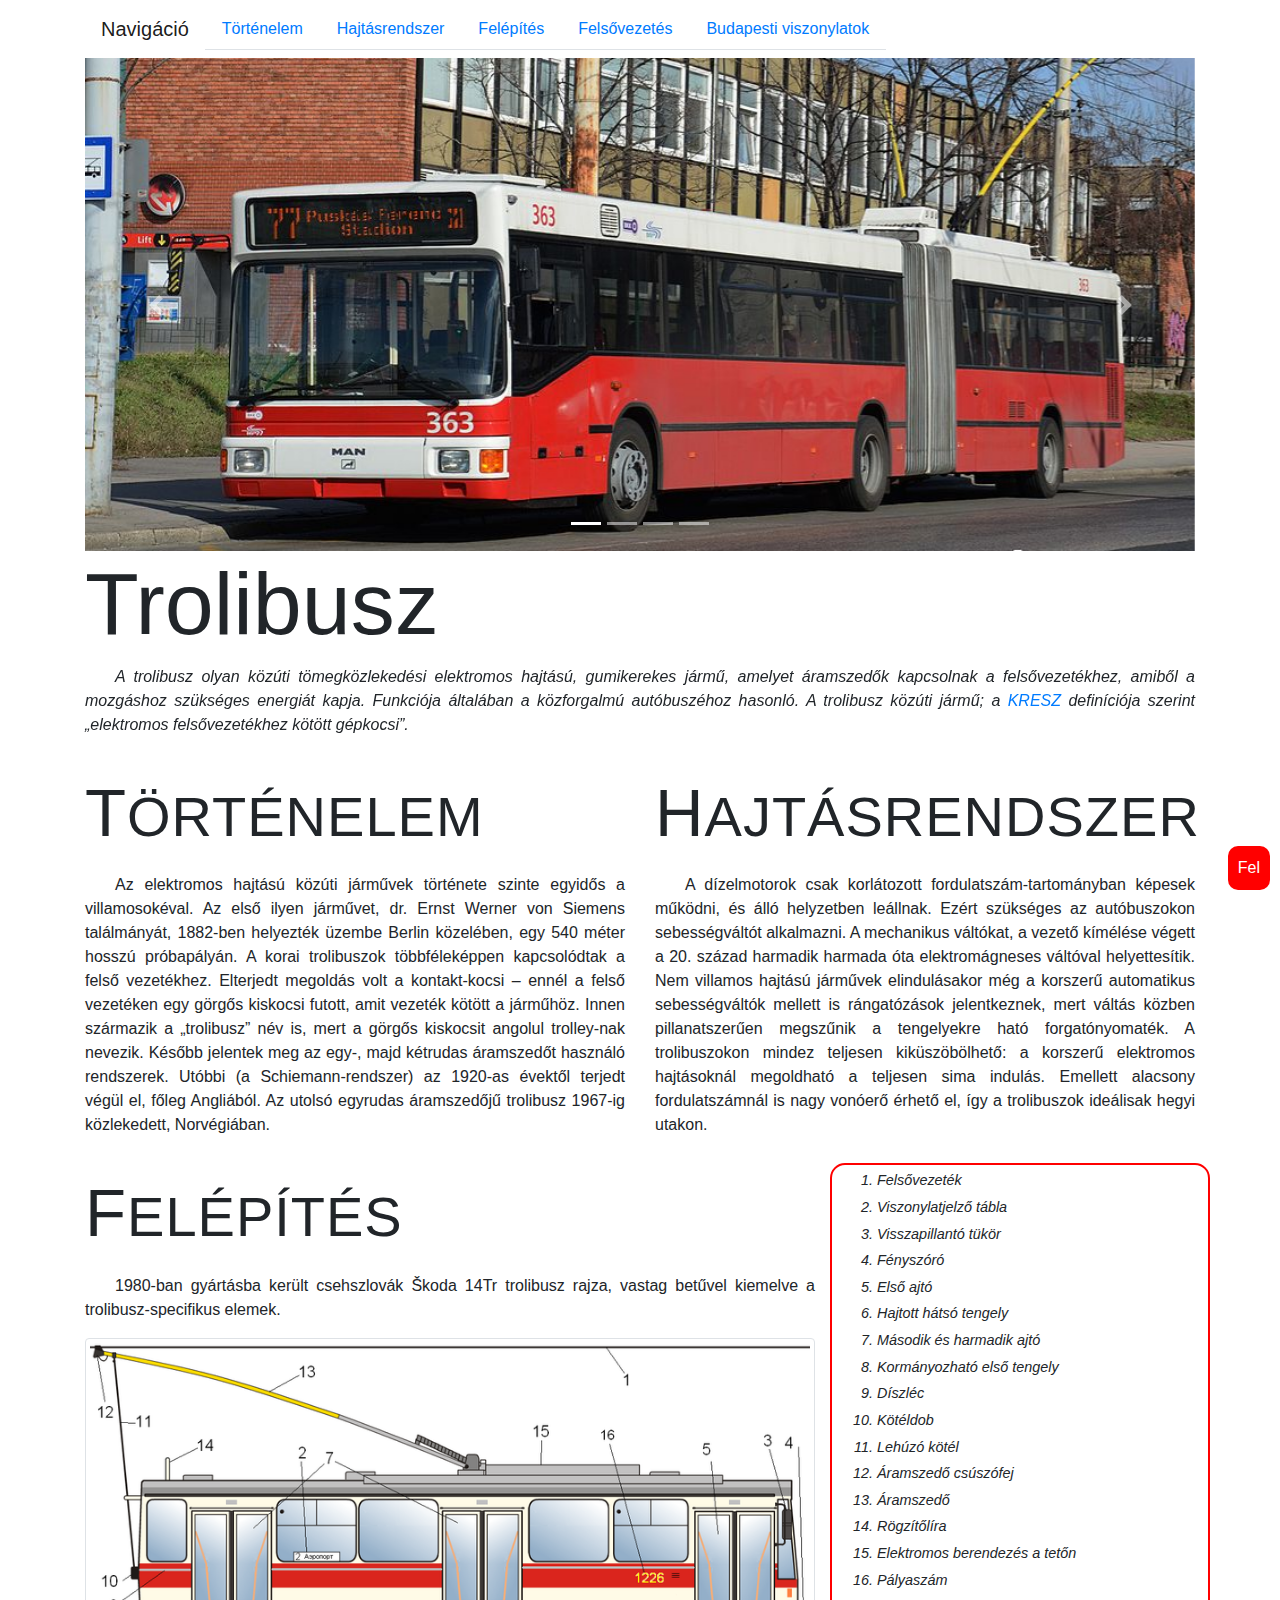
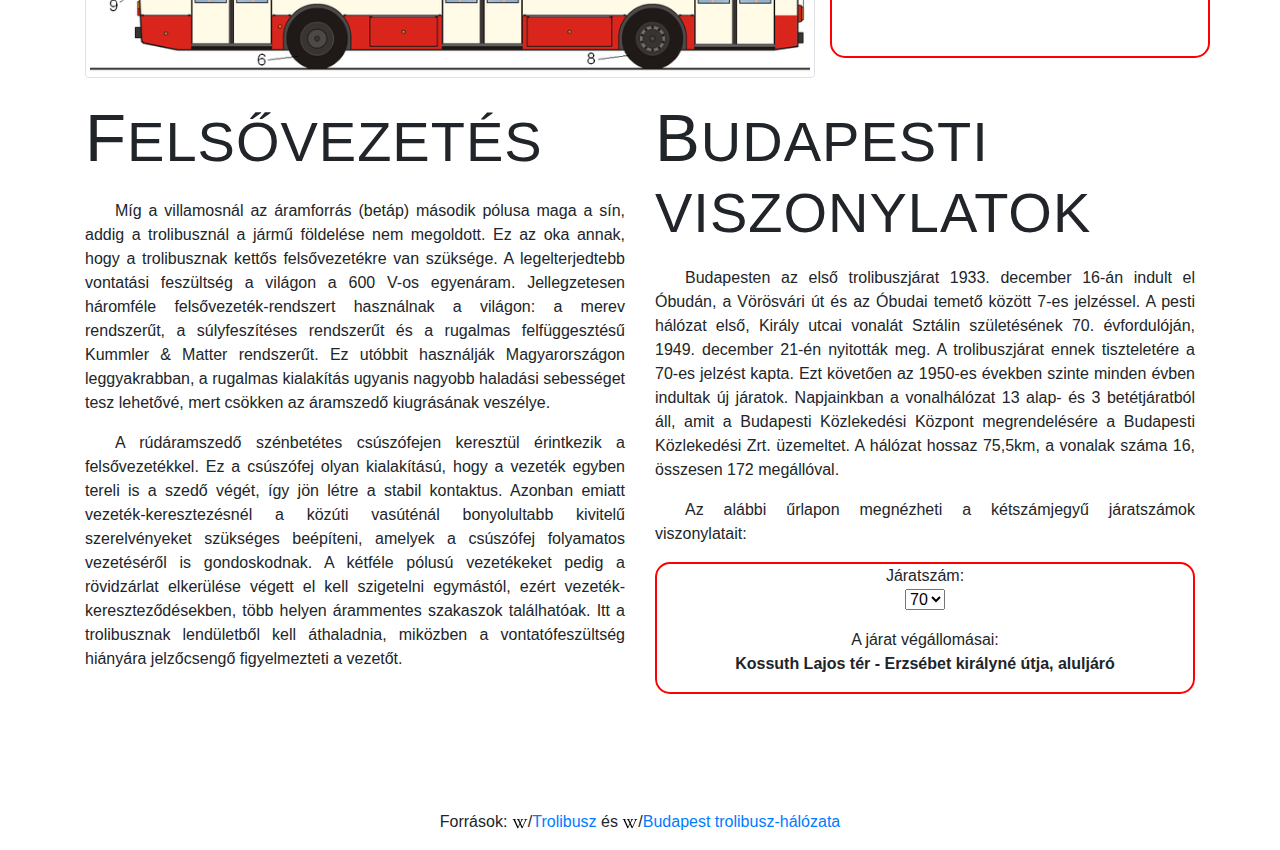
<file: index.html>
<!DOCTYPE html>
<html lang="hu">

<head>
  <meta charset="UTF-8">
  <meta name="viewport" content="width=device-width, initial-scale=1">
  <link rel="stylesheet" href="css/bootstrap.min.css">
  <link rel="stylesheet" href="troli.css">
  <script src="troli.js"></script>
  <script src="js/jquery.min.js"></script>
  <script src="js/popper.min.js"></script>
  <script src="js/bootstrap.min.js"></script>
  <title>trolibuszok</title>
  <style>
  /* Make the image fully responsive */
  .carousel-inner img {
      width: 100%;
      height: 100%;
  }
  </style>
</head>

<body>

<div class="container">
<nav class="navbar navbar-expand-lg navbar-light bg-red">
  <a class="navbar-brand" href="#">Navigáció </a>
  <button class="navbar-toggler" type="button" data-toggle="collapse" data-target="#navbarNav" aria-controls="navbarNav" aria-expanded="false" aria-label="Toggle navigation">
    <span class="navbar-toggler-icon"></span>
  </button>
  <div class="collapse navbar-collapse" id="navbarNav">
    <ul class="nav nav-tabs bg-red">
      <li class="nav-item active">
        <a class="nav-link" href="#tortenelem">Történelem <span class="sr-only">(current)</span></a>
      </li>
      <li class="nav-item">
        <a class="nav-link" href="#hajtasrendszer">Hajtásrendszer</a>
      </li>
      <li class="nav-item">
        <a class="nav-link" href="#felepites">Felépítés</a>
      </li>
      <li class="nav-item">
        <a class="nav-link" href="#felsovezetes">Felsővezetés</a>
      </li>
      <li class="nav-item">
        <a class="nav-link" href="#viszonylatok">Budapesti viszonylatok</a>
      </li>     
    </ul>
  </div>
</nav>
</div>

<div id="slider" class="container carousel slide" data-ride="carousel">
  <!-- Indicators -->
  <ul class="carousel-indicators">
    <li data-target="#slider" data-slide-to="0" class="active"></li>
    <li data-target="#slider" data-slide-to="1"></li>
    <li data-target="#slider" data-slide-to="2"></li>
    <li data-target="#slider" data-slide-to="3"></li>
  </ul>  
  <!-- The slideshow -->
  <div class="carousel-inner">
    <div class="carousel-item active">
      <img src="01.jpg" alt="MAN NGE152" title="MAN NGE152">
    </div>
    <div class="carousel-item">
      <img src="02.jpg" alt="Ikarus 411T" title="Ikarus 411T">
    </div>
    <div class="carousel-item">
      <img src="03.jpg" alt="Solaris Trollino 18 III" title="Solaris Trollino 18 III">
    </div>
    <div class="carousel-item">
      <img src="04.jpg" alt="Ikarus 280T" title="Ikarus 280T">
    </div>
  </div>  
  <!-- Left and right controls -->
  <a class="carousel-control-prev" href="#slider" data-slide="prev">
    <span class="carousel-control-prev-icon"></span>
  </a>
  <a class="carousel-control-next" href="#slider" data-slide="next">
    <span class="carousel-control-next-icon"></span>
  </a>
</div>

  
<div class="container">
  <div class="row">
    <div class="col-lg-12">
	  <h1 class="display-2">Trolibusz</h1>
      <p id="def">A trolibusz olyan közúti tömegközlekedési elektromos hajtású, gumikerekes jármű, amelyet áramszedők kapcsolnak a felsővezetékhez, amiből a mozgáshoz szükséges energiát kapja. Funkciója általában a közforgalmú autóbuszéhoz hasonló. A trolibusz közúti jármű; a <a href="http://net.jogtar.hu/kresz" target="_blank">KRESZ</a> definíciója szerint „elektromos felsővezetékhez kötött gépkocsi”.</p>     
    </div>
  </div>
  <div class="row">
    <div class="col-lg-6" id="tortenelem">
      <h2 class="display-4">Történelem</h2>
      <p>Az elektromos hajtású közúti járművek története szinte egyidős a villamosokéval. Az első ilyen járművet, dr. Ernst Werner von Siemens találmányát, 1882-ben helyezték üzembe Berlin közelében, egy 540 méter hosszú próbapályán. A korai trolibuszok többféleképpen kapcsolódtak a felső vezetékhez. Elterjedt megoldás volt a kontakt-kocsi – ennél a felső vezetéken egy görgős kiskocsi futott, amit vezeték kötött a járműhöz. Innen származik a „trolibusz” név is, mert a görgős kiskocsit angolul trolley-nak nevezik. Később jelentek meg az egy-, majd kétrudas áramszedőt használó rendszerek. Utóbbi (a Schiemann-rendszer) az 1920-as évektől terjedt végül el, főleg Angliából. Az utolsó egyrudas áramszedőjű trolibusz 1967-ig közlekedett, Norvégiában.</p>
    </div>
    <div class="col-lg-6" id="hajtasrendszer">
      <h2 class="display-4">Hajtásrendszer</h2>
      <p>A dízelmotorok csak korlátozott fordulatszám-tartományban képesek működni, és álló helyzetben leállnak. Ezért szükséges az autóbuszokon sebességváltót alkalmazni. A mechanikus váltókat, a vezető kímélése végett a 20. század harmadik harmada óta elektromágneses váltóval helyettesítik. Nem villamos hajtású járművek elindulásakor még a korszerű automatikus sebességváltók mellett is rángatózások jelentkeznek, mert váltás közben pillanatszerűen megszűnik a tengelyekre ható forgatónyomaték. A trolibuszokon mindez teljesen kiküszöbölhető: a korszerű elektromos hajtásoknál megoldható a teljesen sima indulás. Emellett alacsony fordulatszámnál is nagy vonóerő érhető el, így a trolibuszok ideálisak hegyi utakon.</p>
    </div>
   </div>
   <div class="row">
    <div class="col-lg-8" id="felepites">
      <h2 class="display-4">Felépítés</h2>

      <p>1980-ban gyártásba került csehszlovák Škoda 14Tr trolibusz rajza, vastag betűvel kiemelve a trolibusz-specifikus elemek.</p>
      <img src="jarmu.png" class="img-thumbnail" alt="Trolibusz felépítése" title="Trolibusz felépítése"/>
     </div>
      <div class="col-lg-4" id="magyarazat">
        <ol>
          <li>Felsővezeték</li>
        <li>Viszonylatjelző tábla</li>
        <li>Visszapillantó tükör</li>
        <li>Fényszóró</li>
        <li>Első ajtó</li>
        <li>Hajtott hátsó tengely</li>
        <li>Második és harmadik ajtó</li>
        <li>Kormányozható első tengely</li>
        <li>Díszléc</li>
        <li>Kötéldob</li>
        <li>Lehúzó kötél</li>
        <li>Áramszedő csúszófej</li>
        <li>Áramszedő</li>
        <li>Rögzítőlíra</li>
        <li>Elektromos berendezés a tetőn</li>
        <li>Pályaszám</li>
        </ol>
      </div>
      </div>
      <div class="row">

    <div class="col-lg-6" id="felsovezetes">
      <h2 class="display-4">Felsővezetés</h2>        
      <p>Míg a villamosnál az áramforrás (betáp) második pólusa maga a sín, addig a trolibusznál a jármű földelése nem megoldott. Ez az oka annak, hogy a trolibusznak kettős felsővezetékre van szüksége. A legelterjedtebb vontatási feszültség a világon a 600 V-os egyenáram. Jellegzetesen háromféle felsővezeték-rendszert használnak a világon: a merev rendszerűt, a súlyfeszítéses rendszerűt és a rugalmas felfüggesztésű Kummler & Matter rendszerűt. Ez utóbbit használják Magyarországon leggyakrabban, a rugalmas kialakítás ugyanis nagyobb haladási sebességet tesz lehetővé, mert csökken az áramszedő kiugrásának veszélye.</p>
      <p>A rúdáramszedő szénbetétes csúszófejen keresztül érintkezik a felsővezetékkel. Ez a csúszófej olyan kialakítású, hogy a vezeték egyben tereli is a szedő végét, így jön létre a stabil kontaktus. Azonban emiatt vezeték-keresztezésnél a közúti vasúténál bonyolultabb kivitelű szerelvényeket szükséges beépíteni, amelyek a csúszófej folyamatos vezetéséről is gondoskodnak. A kétféle pólusú vezetékeket pedig a rövidzárlat elkerülése végett el kell szigetelni egymástól, ezért vezeték-kereszteződésekben, több helyen árammentes szakaszok találhatóak. Itt a trolibusznak lendületből kell áthaladnia, miközben a vontatófeszültség hiányára jelzőcsengő figyelmezteti a vezetőt.</p>      
    </div>
    <div class="col-lg-6" id="viszonylatok">
      <h2 class="display-4">Budapesti viszonylatok</h2> 
      <p>Budapesten az első trolibuszjárat 1933. december 16-án indult el Óbudán, a Vörösvári út és az Óbudai temető között 7-es jelzéssel. A pesti hálózat első, Király utcai vonalát Sztálin születésének 70. évfordulóján, 1949. december 21-én nyitották meg. A trolibuszjárat ennek tiszteletére a 70-es jelzést kapta. Ezt követően az 1950-es években szinte minden évben indultak új járatok. Napjainkban a vonalhálózat 13 alap- és 3 betétjáratból áll, amit a Budapesti Közlekedési Központ megrendelésére a Budapesti Közlekedési Zrt. üzemeltet. A hálózat hossaz 75,5km, a vonalak száma 16, összesen 172 megállóval.</p>
      <p>Az alábbi űrlapon megnézheti a kétszámjegyű járatszámok viszonylatait:</p>
      <form method="form" id="jaratviszonylatok">
      <p>Járatszám: 
      <br>
      <select onchange="vegallomasKiiras(this.value)" id="jaratSzam">
      <script>
        vegallomasNevek.forEach(jaratKiiras);
      </script>
      </select>
      </p>
      <p>A járat végállomásai:<br>
      <b id="vegallomasok">
        <script>vegallomasKiiras("70");</script>
      </b>
      </p>
      </form>
    </div>
  </div>
  <button onclick="fel()" id="felGomb" title="Az oldal tetejére">Fel</button> 
</div>
<footer class="text-center py-3">Források:
    <img src="wikiindexico.png">/<a href="https://hu.wikipedia.org/wiki/Trolibusz" target="_blank">Trolibusz</a>
    és
    <img src="wikiindexico.png">/<a href="https://hu.wikipedia.org/wiki/Budapest_trolibuszvonal-hálózata" target="_blank">Budapest trolibusz-hálózata</a>
</footer>

</body>
</html>
</file>
<file: troli.css>
h2{
  letter-spacing: 1px;
  margin-top: 20px;
  margin-bottom: 20px;
  text-transform: uppercase;
}

h2:first-letter {
  font-size: 120%;
  margin-top: 50px;
}

p{
  text-indent: 30px;
  text-align: justify;
}

#def{
  font-style: italic;
  text-align: justify;

}

#jaratviszonylatok{
  text-align: center;
  border: 2px solid red;
  border-radius: 15px;
  margin-bottom: 100px;
}

#jaratviszonylatok p{
  text-indent: 0px;
  text-align: center;
}

#magyarazat{
  border: 2px solid red;
  border-radius: 15px;
  margin: 10px 0px 20px;
}

#magyarazat ol li{
  margin: 5px -10px 0px;
  font-style: italic;
  font-size: 90%;
}

#felGomb {
  position: fixed;
  bottom: 10px;
  right: 10px;
  z-index: 99; 
  border: none;
  outline: none;
  background-color: red;
  color: white;
  cursor: pointer;
  padding: 10px;
  border-radius: 10px; 
  }

#felGomb:hover {
  background-color: #555; 
}
</file>
